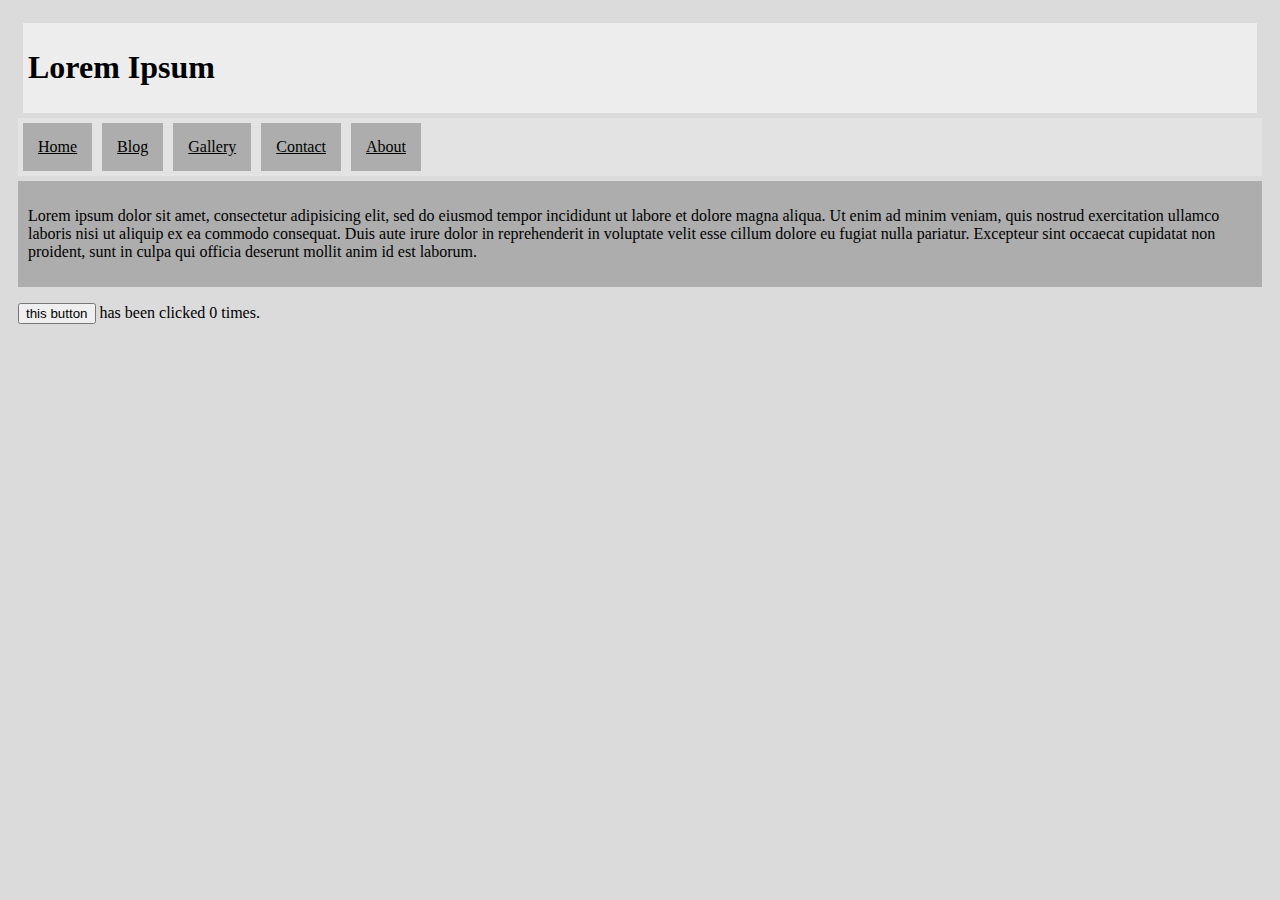
<file: lab-02/index.html>
<!DOCTYPE html>
<html lang="en" dir="ltr">
  <header>
    <meta charset="utf-8">
    <link rel="stylesheet" href="styles.css">
    <title> Lab 02 Work</title>
    <h1> Lorem Ipsum <h2>
  </header>
  <body>
    <nav>
      <a href="#">Home</a>
      <a href="#">Blog</a>
      <a href="#">Gallery</a>
      <a href="#">Contact</a>
      <a href="#">About</a>
    </nav>
    <main>
      <p>
        Lorem ipsum dolor sit amet, consectetur adipisicing elit, sed do eiusmod tempor incididunt ut labore et dolore magna aliqua.
        Ut enim ad minim veniam, quis nostrud exercitation ullamco laboris nisi ut aliquip ex ea commodo consequat.
        Duis aute irure dolor in reprehenderit in voluptate velit esse cillum dolore eu fugiat nulla pariatur.
        Excepteur sint occaecat cupidatat non proident, sunt in culpa qui officia deserunt mollit anim id est laborum.
      </p>
    </main>
    <p>
				  <button id="myTrigger">this button</button> has been clicked <span id="target">0</span> times.
				</p>
				<script src="scripts.js"></script>
  </body>
</html>
</file>
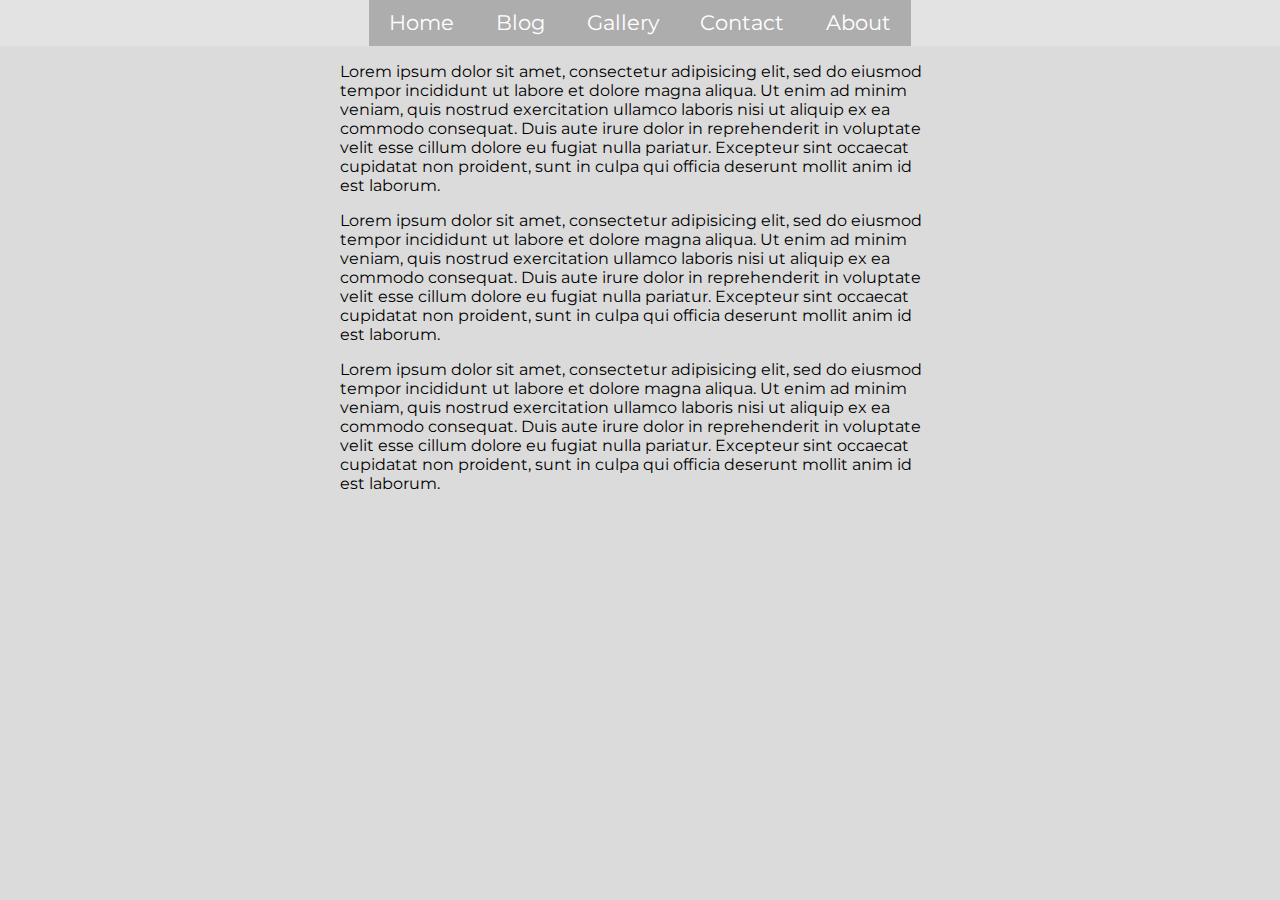
<file: lab-04/index.html>
<!DOCTYPE html>
<html lang="en" dir="ltr">
  <head>
    <meta charset="utf-8">
    <meta name="viewport" content="width=device-width, initial-scale=1.0">
    <link rel="stylesheet" href="styles.css">
    <title>Responsive Menu</title>
  </head>
  <body>
     <div id="menuToggler">&#8801;</div>
    <nav id="menu">
      <a href="#">Home</a>
      <a href="#">Blog</a>
      <a href="#">Gallery</a>
      <a href="#">Contact</a>
      <a href="#">About</a>
    </nav>
    <p>Lorem ipsum dolor sit amet, consectetur adipisicing elit, sed do eiusmod tempor incididunt ut labore et dolore magna aliqua.
    Ut enim ad minim veniam, quis nostrud exercitation ullamco laboris nisi ut aliquip ex ea commodo consequat.
    Duis aute irure dolor in reprehenderit in voluptate velit esse cillum dolore eu fugiat nulla pariatur.
    Excepteur sint occaecat cupidatat non proident, sunt in culpa qui officia deserunt mollit anim id est laborum.</p>
    <p>Lorem ipsum dolor sit amet, consectetur adipisicing elit, sed do eiusmod tempor incididunt ut labore et dolore magna aliqua.
    Ut enim ad minim veniam, quis nostrud exercitation ullamco laboris nisi ut aliquip ex ea commodo consequat.
    Duis aute irure dolor in reprehenderit in voluptate velit esse cillum dolore eu fugiat nulla pariatur.
    Excepteur sint occaecat cupidatat non proident, sunt in culpa qui officia deserunt mollit anim id est laborum.</p>
    <p>Lorem ipsum dolor sit amet, consectetur adipisicing elit, sed do eiusmod tempor incididunt ut labore et dolore magna aliqua.
    Ut enim ad minim veniam, quis nostrud exercitation ullamco laboris nisi ut aliquip ex ea commodo consequat.
    Duis aute irure dolor in reprehenderit in voluptate velit esse cillum dolore eu fugiat nulla pariatur.
    Excepteur sint occaecat cupidatat non proident, sunt in culpa qui officia deserunt mollit anim id est laborum.</p>
    	<script src="scripts.js"></script>
  </body>
</html>
</file>
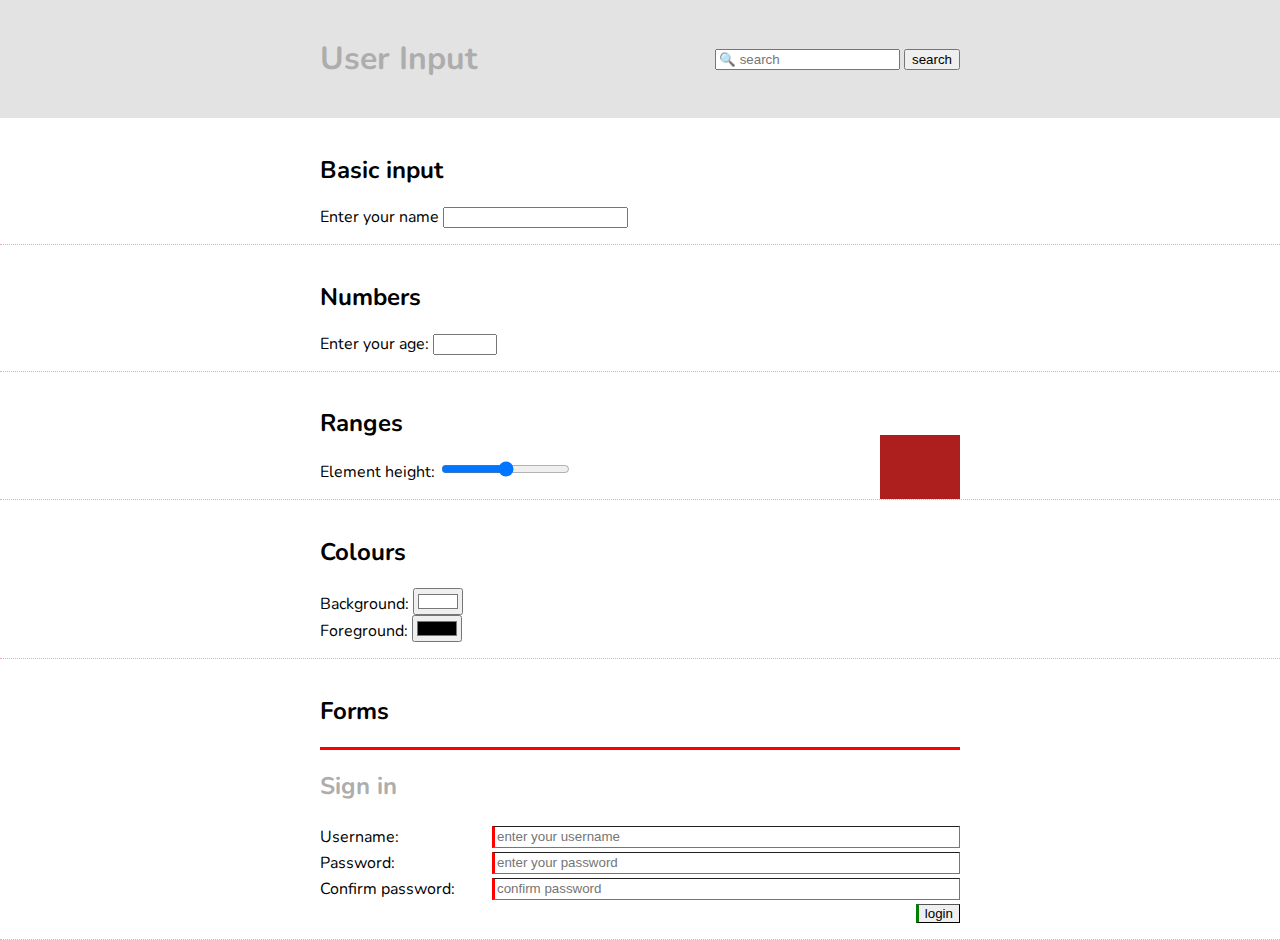
<file: lab-05/index.html>
<!DOCTYPE html>
<html lang="en" dir="ltr">
	<head>
		<meta charset="utf-8">
		<title>Lab-05</title>
		<meta name="viewport" content="width=device-width, initial-scale=1">
		<link rel="stylesheet" href="styles.css">
	</head>
	<body>
		<header>
			<section id="search">
				<input type="search" placeholder="&#128269; search" id="myQuery" aria-label="search">
				<button id="searchButton">search</button>
			</section>
			<h1>User Input</h1>
		</header>
		<main>
			<section data-name="basic input">
				<h2>Basic input</h2>
				<label for="myName">Enter your name</label>
				<input id="myName">
			</section>
			<section data-name="numbers">
			  <h2>Numbers</h2>
			  <label for="myAge">Enter your age: </label>
			  <input id="myAge" type="number" max="150" min="18" step="2">
			</section>
			<section class="relative" data-name="ranges">
			  <h2>Ranges</h2>
			  <label for="myHeight">Element height: </label>
			  <input id="myHeight" type="range" value="50" step="25">
			  <div id="heightTarget"></div>
			</section>
			<section id="colours" data-name="colours">
				<h2>Colours</h2>
				<label for="myBG">Background: </label>
				<input id="myBG" type="color" value="#ffffff"><br>
				<label for="myFG">Foreground: </label>
				<input id="myFG" type="color" value="#000000">
			</section>
			<section data-name="form">
				<h2>Forms</h2>
			  <form id="login">
			    <h2>Sign in</h2>
			    <label for="myUser">Username: </label>
			    <input id="myUser" name="username" placeholder="enter your username" required>
			    <label for="myPassword">Password: </label>
			    <input id="myPassword" type="password" name="password" placeholder="enter your password" minlength="8" required>
			    <label for="myConfirmation">Confirm password: </label>
			    <input id="myConfirmation" type="password" placeholder="confirm password" required>
					<input type="submit" value="login">
			  </form>
			</section>
			<div class="modal">
			</div>
		</main>
		<script src="scripts.js"></script>
	</body>
</html>
</file>
<file: lab-02/styles.css>
nav {
  display: flex;
  background-color: #e3e3e3;

}

nav a{
  background-color: #adadad;
  color: black;
  padding: 15px;
  margin: 5px;

  transition: background-color 0.5s;
}

nav a:hover{
background-color:  #cfcfcf
}


body{
  background-color: #dbdbdb;
  color: black;
  padding: 10px;
}

header{
  background-color: #ededed;
  padding: 5px;
  margin: 5px;
}

main{
  background-color: #adadad;
  padding: 10px;
  margin-top: 5px;
  display: flex;
  flex-shrink: 0;

}

header, main {
  overflow: auto;
}
</file>
<file: lab-04/styles.css>
@import url('https://fonts.googleapis.com/css2?family=Montserrat:wght@300;400&display=swap');

body {
	font-family: Montserrat, sans-serif;
	margin: 0;
  background-color: #dbdbdb;
  color: black;;
}

#menuToggler {
	position: fixed;
	top: 0.5rem;
	right: 0.5rem;
	background-color: rgba(0,0,0,0.5);
	color: white;
	font-size: 3em;
	text-align: right;
	line-height: 1em;
	padding: 0 1rem;
	z-index: 1;
}

nav {
	position: fixed;
	width: 100vw;
	height: 100vh;
	top: 0;
	display: flex;
	flex-direction: column;
	background-color: #e3e3e3;
	opacity: 0;
	transform: translateX(100vw);
	transition: transform 0.4s, opacity 0.6s;
}

nav.open {
	transition: transform 0.4s, opacity 0.2s;
	transform: none;
	opacity: 1;
}

nav a {
	font-size: 2em;
	text-decoration: none;
	padding: 0.5em 1em;
	color: white;
  background-color: #adadad;
	text-align: center;
	flex-grow: 1;
  transition: background-color 0.5s;
}

nav a:hover{
background-color:  #cfcfcf
}


p {
	padding: 0 1em;
	max-width: 600px;
	margin: 1em auto;
}

@media screen and (min-width: 515px) {

	#menuToggler {
		display: none
	}

	nav {
		display: flex;
		flex-direction: row;
		transform: none;
		opacity: 1;
		height: auto;
		position: static;
		justify-content: center;
	}

	nav a {
		font-size: 1.3em;
		flex-grow: 0;
	}
</file>
<file: lab-05/styles.css>
@import url('https://fonts.googleapis.com/css2?family=Nunito&display=swap');

:root {
	--height: 50%;
	--bg-colour: #ffffff;
	--fg-colour: #000000;
}

body {
	margin: 0;
	font-family: Nunito, sans-serif;
}

header {
	padding: 0.5em 1em;
	display: flex;
	flex-direction: column;
	justify-content: space-between;
	align-items: center;
	background-color: #e3e3e3;
	color: #adadad;
}

#search {
	order: 1;
}

main section {
	padding: 1em;
	border-bottom: 0.5px dotted hsl(0, 70%, 80%);
	transition: 1s;
}

.hidden {
	opacity: 0;
	height: 0;
	box-sizing: border-box;
	padding: 0 1em;
	overflow: auto;
}

#heightTarget {
	position: absolute;
	bottom: 0;
	right: 1em;
	width: 2em;
	background-color: hsl(0, 70%, 40%);
	height: var(--height);
	transition: 0.4s;
}

.relative {
	position: relative;
}

#colours {
	background-color: var(--bg-colour);
	color: var(--fg-colour);
}

form {
	display: grid;
	grid-row-gap: 0.25em;
	grid-column-gap: 1em;
	grid-template-columns: minmax(max-content, 1fr) 3fr;
}

form h2 {
	grid-column: 1 / 3;
	color: #adadad;
}
form input[type="submit"] {
	grid-column: 2 / 3;
	justify-self: end;
}

form input:invalid {
	border-width: 0.5px 0.5px 0.5px 3px;
	border-left-style: solid;
	border-left-color: red;
}
form input:valid {
	border-width: 0.5px 0.5px 0.5px 3px;
	border-left-style: solid;
	border-left-color: green;
}
form:invalid {
	border-top: 3px solid red;
}
form:valid {
	border-top: 3px solid green;
}

.modal {
	display: none;
	position: fixed;
	height: 100vh;
	width: 100vw;
	top: 0;
	background-color: rgba(255, 255, 255, 0.7);
	font-size: 2em;
	text-align: center;
	padding: 5em 0;
}

.modal.visible {
	display: block;
}

@media screen and (min-width: 420px) {
	header {
		flex-direction: row;
	}
}

@media screen and (min-width: 900px) {
	header, main section {
		padding: 1em 25vw;
	}
	#heightTarget {
		right: 25vw;
		width: 5em;
	}
}

/* @media screen and (min-width: 1100px) {
	main {
		display: flex;
		justify-content: space-between;
		flex-wrap: wrap;
	}
	header, main section {
		padding: 1em 20vw;
	}
	section, h1 {
		flex: 1 0 40%;
	}
	main section:nth-child(odd) {
		padding-right: 0;
	}
	main section:nth-child(even), #search {
		text-align: right;
		padding-left: 0;
	}
	#heightTarget {
		right: 1em;
		width: 3em;
	}
}
@media screen and (min-width: 1800px) {
	body {
		font-size: 2em;
	}
	input, button {
		font-size: inherit;
	}
} */
</file>
